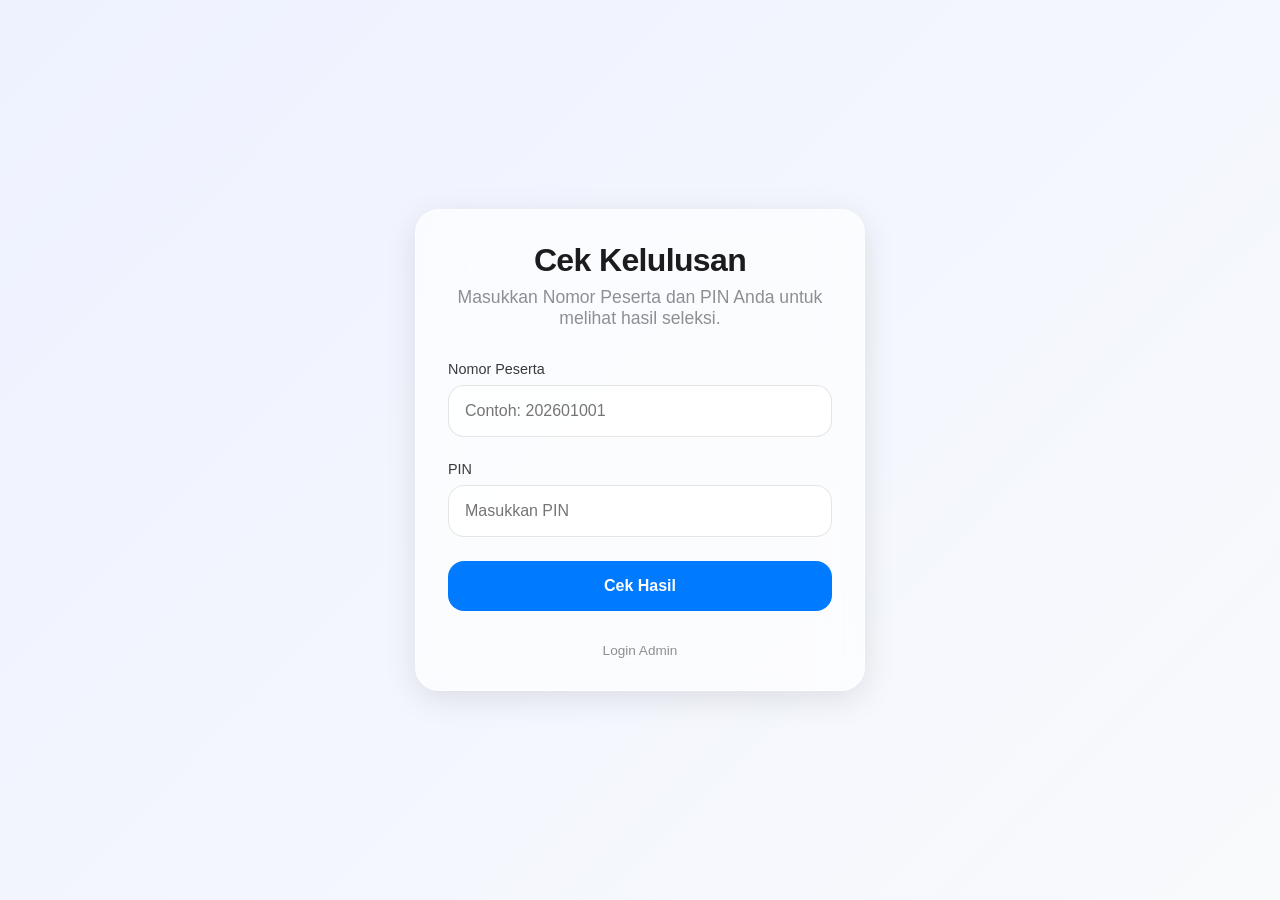
<file: index.html>
<!DOCTYPE html>
<html lang="en">
<head>
  <meta charset="UTF-8">
  <meta name="viewport" content="width=device-width, initial-scale=1.0">
  <title>Pengumuman Hasil Seleksi</title>
  <link rel="stylesheet" href="style.css">
</head>
<body>
  
  <div class="loader-container" id="loader">
    <div class="spinner"></div>
    <p style="font-weight: 500; color: #1c1c1e;">Memeriksa data...</p>
  </div>

  <div style="min-height: 100vh; display: flex; justify-content: center; align-items: center; padding: 20px;">
    <div class="glass-card fade-in" style="width: 100%; max-width: 450px; text-align: center;">
      <h1 class="title">Cek Kelulusan</h1>
      <p class="subtitle">Masukkan Nomor Peserta dan PIN Anda untuk melihat hasil seleksi.</p>
      
      <form id="loginForm">
        <div class="input-group">
          <label for="nomorPeserta">Nomor Peserta</label>
          <input type="text" id="nomorPeserta" placeholder="Contoh: 202601001" required>
        </div>
        
        <div class="input-group">
          <label for="pin">PIN</label>
          <input type="password" id="pin" placeholder="Masukkan PIN" required>
        </div>
        
        <p id="errorMsg" style="color: var(--danger); font-size: 0.9rem; margin-bottom: 1rem; display: none;"></p>
        
        <button type="submit" class="btn btn-primary">Cek Hasil</button>
      </form>
      
      <div style="margin-top: 2rem; font-size: 0.85rem; color: var(--neutral);">
        <a href="admin.html" style="color: inherit; text-decoration: none;">Login Admin</a>
      </div>
    </div>
  </div>

  <script src="script.js"></script>
</body>
</html>
</file>
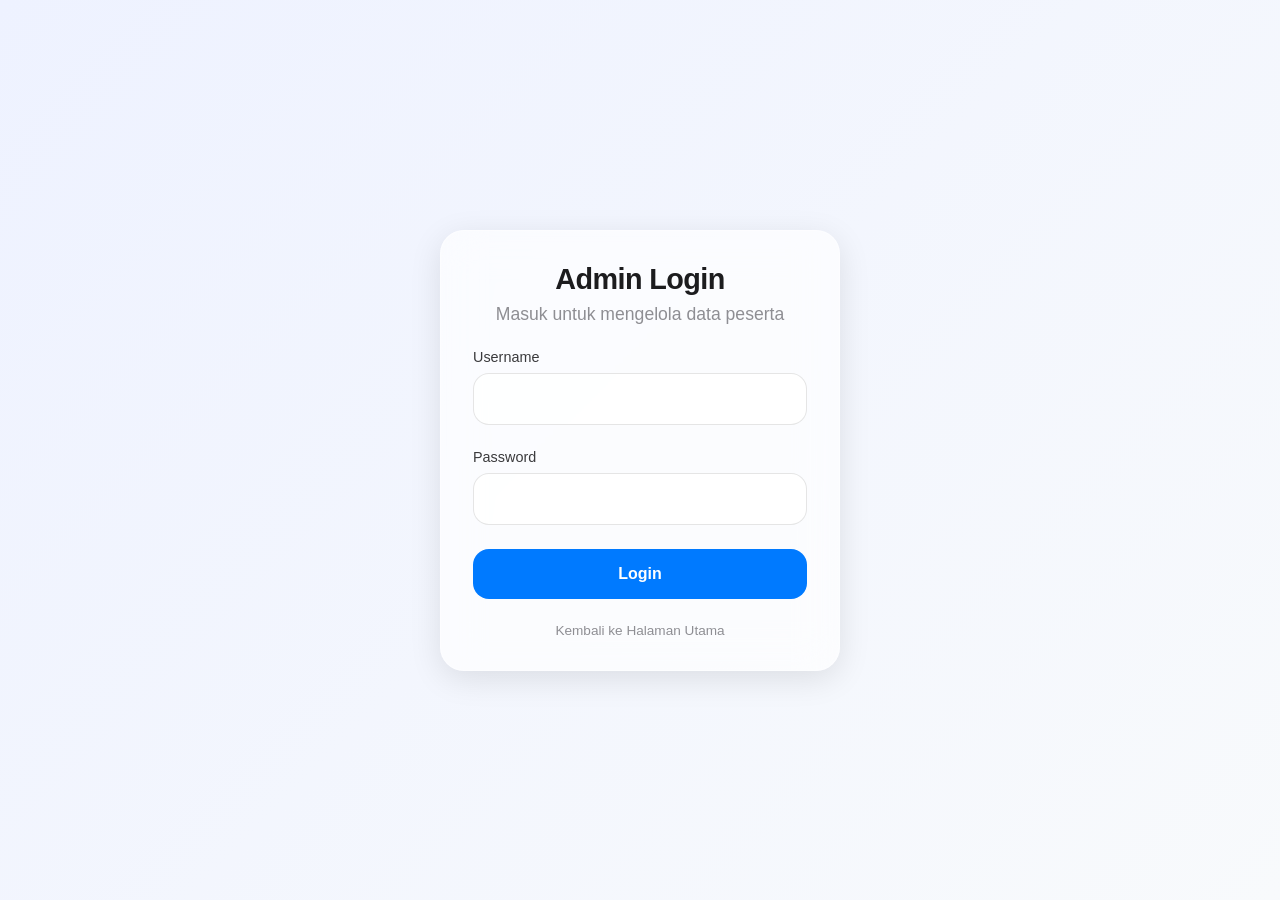
<file: admin.html>
<!DOCTYPE html>
<html lang="en">
<head>
  <meta charset="UTF-8">
  <meta name="viewport" content="width=device-width, initial-scale=1.0">
  <title>Admin - Pengumuman Hasil Seleksi</title>
  <link rel="stylesheet" href="style.css">
</head>
<body>

  <!-- Admin Login -->
  <div id="adminLoginSection" style="min-height: 100vh; display: flex; justify-content: center; align-items: center; padding: 20px;">
    <div class="glass-card fade-in" style="width: 100%; max-width: 400px; text-align: center;">
      <h2 class="title" style="font-size: 1.8rem;">Admin Login</h2>
      <p class="subtitle" style="margin-bottom: 1.5rem;">Masuk untuk mengelola data peserta</p>
      
      <form id="adminLoginForm">
        <div class="input-group">
          <label>Username</label>
          <input type="text" id="adminUsername" required>
        </div>
        <div class="input-group">
          <label>Password</label>
          <input type="password" id="adminPassword" required>
        </div>
        <p id="adminErrorMsg" style="color: var(--danger); font-size: 0.9rem; margin-bottom: 1rem; display: none;">Username atau password salah.</p>
        <button type="submit" class="btn btn-primary">Login</button>
      </form>
      <div style="margin-top: 1.5rem; font-size: 0.85rem;">
        <a href="index.html" style="color: var(--neutral); text-decoration: none;">Kembali ke Halaman Utama</a>
      </div>
    </div>
  </div>

  <!-- Admin Dashboard -->
  <div id="adminDashboardSection" style="display: none;" class="fade-in">
    <div class="admin-container">
      <div class="admin-header">
        <div>
          <h1 style="font-size: 2rem; margin-bottom: 0.25rem;">Dashboard Admin</h1>
          <p style="color: var(--neutral);">Kelola data peserta seleksi</p>
        </div>
        <div>
          <button class="btn btn-secondary" style="width: auto; padding: 0.5rem 1rem; margin-right: 0.5rem;" onclick="exportCSV()">Export CSV</button>
          <button class="btn btn-danger" style="width: auto; padding: 0.5rem 1rem; margin-right: 0.5rem;" onclick="resetData()">Reset Data</button>
          <button class="btn btn-secondary" style="width: auto; padding: 0.5rem 1rem;" onclick="logoutAdmin()">Logout</button>
        </div>
      </div>
      
      <div class="stats-grid">
        <div class="stat-card">
          <div class="stat-value" id="statTotal">0</div>
          <div class="stat-label">Total Peserta</div>
        </div>
        <div class="stat-card">
          <div class="stat-value" id="statLulus" style="color: var(--success);">0</div>
          <div class="stat-label">Lulus</div>
        </div>
        <div class="stat-card">
          <div class="stat-value" id="statTidakLulus" style="color: var(--danger);">0</div>
          <div class="stat-label">Tidak Lulus</div>
        </div>
        <div class="stat-card">
          <div class="stat-value" id="statSedang" style="color: var(--neutral);">0</div>
          <div class="stat-label">Sedang Diseleksi</div>
        </div>
      </div>
      
      <div class="table-container">
        <div class="table-header-actions">
          <input type="text" id="searchInput" class="search-input" placeholder="Cari nama atau nomor peserta...">
          <button class="btn btn-primary" style="width: auto; padding: 0.75rem 1.5rem;" onclick="openModal()">+ Tambah Peserta</button>
        </div>
        <div style="overflow-x: auto;">
          <table>
            <thead>
              <tr>
                <th>No. Peserta</th>
                <th>NISN</th>
                <th>Nama</th>
                <th>Status</th>
                <th>Aksi</th>
              </tr>
            </thead>
            <tbody id="participantTableBody">
              <!-- Rows will be populated by JS -->
            </tbody>
          </table>
        </div>
      </div>
    </div>
  </div>

  <!-- Modal Form -->
  <div class="modal" id="participantModal">
    <div class="modal-content">
      <div class="modal-header">
        <h2 id="modalTitle">Tambah Peserta</h2>
        <button class="close-modal" onclick="closeModal()">&times;</button>
      </div>
      <form id="participantForm">
        <input type="hidden" id="formId">
        
        <div style="display: grid; grid-template-columns: 1fr 1fr; gap: 1rem;">
          <div class="input-group">
            <label>Nomor Peserta *</label>
            <input type="text" id="formNomorPeserta" required>
          </div>
          <div class="input-group">
            <label>PIN *</label>
            <input type="text" id="formPin" required>
          </div>
        </div>
        
        <div style="display: grid; grid-template-columns: 1fr 1fr; gap: 1rem;">
          <div class="input-group">
            <label>NISN</label>
            <input type="text" id="formNisn">
          </div>
          <div class="input-group">
            <label>Nomor Registrasi</label>
            <input type="text" id="formNomorRegistrasi">
          </div>
        </div>
        
        <div class="input-group">
          <label>Nama Lengkap *</label>
          <input type="text" id="formNama" required>
        </div>
        
        <div style="display: grid; grid-template-columns: 1fr 1fr; gap: 1rem;">
          <div class="input-group">
            <label>Kelas Ditempatkan</label>
            <input type="text" id="formKelas">
          </div>
          <div class="input-group">
            <label>Nomor Presensi</label>
            <input type="number" id="formPresensi">
          </div>
        </div>
        
        <div style="display: grid; grid-template-columns: 1fr 1fr; gap: 1rem;">
          <div class="input-group">
            <label>Tanggal Lahir</label>
            <input type="text" id="formTglLahir" placeholder="Contoh: 12 Mei 2007">
          </div>
          <div class="input-group">
            <label>Asal Sekolah</label>
            <input type="text" id="formAsalSekolah">
          </div>
        </div>
        
        <div style="display: grid; grid-template-columns: 1fr 1fr; gap: 1rem;">
          <div class="input-group">
            <label>Kabupaten/Kota</label>
            <input type="text" id="formKabKota">
          </div>
          <div class="input-group">
            <label>Provinsi</label>
            <input type="text" id="formProvinsi">
          </div>
        </div>
        
        <div class="input-group">
          <label>Status *</label>
          <select id="formStatus" required>
            <option value="LULUS">LULUS</option>
            <option value="TIDAK LULUS">TIDAK LULUS</option>
            <option value="SEDANG DISELEKSI">SEDANG DISELEKSI</option>
          </select>
        </div>
        
        <div style="margin-top: 2rem; display: flex; justify-content: flex-end; gap: 1rem;">
          <button type="button" class="btn btn-secondary" style="width: auto;" onclick="closeModal()">Batal</button>
          <button type="submit" class="btn btn-primary" style="width: auto;">Simpan Data</button>
        </div>
      </form>
    </div>
  </div>

  <script src="script.js"></script>
  <script src="admin.js"></script>
</body>
</html>
</file>
<file: style.css>
:root {
  --primary: #007AFF;
  --primary-dark: #0056b3;
  --success: #34C759;
  --danger: #FF3B30;
  --neutral: #8E8E93;
  --bg-gradient: linear-gradient(135deg, #eef2ff, #f8fafc);
  --glass-bg: rgba(255, 255, 255, 0.65);
  --glass-border: rgba(255, 255, 255, 0.4);
  --glass-shadow: 0 8px 32px rgba(0, 0, 0, 0.1);
  --font-family: -apple-system, BlinkMacSystemFont, "SF Pro Display", "Helvetica Neue", Arial, sans-serif;
}

* {
  box-sizing: border-box;
  margin: 0;
  padding: 0;
  font-family: var(--font-family);
}

body {
  background: var(--bg-gradient);
  min-height: 100vh;
  color: #1c1c1e;
  -webkit-font-smoothing: antialiased;
}

/* Glass Card */
.glass-card {
  background: var(--glass-bg);
  backdrop-filter: blur(20px);
  -webkit-backdrop-filter: blur(20px);
  border: 1px solid var(--glass-border);
  border-radius: 24px;
  box-shadow: var(--glass-shadow);
  padding: 2rem;
}

/* Typography */
h1, h2, h3 {
  font-weight: 600;
  letter-spacing: -0.02em;
}

.title {
  font-size: 2rem;
  margin-bottom: 0.5rem;
}

.subtitle {
  font-size: 1.1rem;
  color: var(--neutral);
  margin-bottom: 2rem;
}

/* Inputs */
.input-group {
  margin-bottom: 1.5rem;
  text-align: left;
}

.input-group label {
  display: block;
  font-size: 0.9rem;
  font-weight: 500;
  margin-bottom: 0.5rem;
  color: #3a3a3c;
}

.input-group input, .input-group select {
  width: 100%;
  padding: 1rem;
  border-radius: 16px;
  border: 1px solid rgba(0,0,0,0.1);
  background: rgba(255,255,255,0.8);
  font-size: 1rem;
  transition: all 0.3s ease;
}

.input-group input:focus, .input-group select:focus {
  outline: none;
  border-color: var(--primary);
  box-shadow: 0 0 0 4px rgba(0, 122, 255, 0.1);
  background: #fff;
}

/* Buttons */
.btn {
  display: inline-block;
  width: 100%;
  padding: 1rem;
  border-radius: 16px;
  border: none;
  font-size: 1rem;
  font-weight: 600;
  cursor: pointer;
  transition: all 0.3s ease;
  text-align: center;
}

.btn-primary {
  background: var(--primary);
  color: white;
}

.btn-primary:hover {
  background: var(--primary-dark);
  transform: translateY(-2px);
  box-shadow: 0 4px 12px rgba(0, 122, 255, 0.3);
}

.btn-danger {
  background: var(--danger);
  color: white;
}

.btn-secondary {
  background: rgba(0,0,0,0.05);
  color: #1c1c1e;
}

/* Loader */
.loader-container {
  display: none;
  position: fixed;
  top: 0; left: 0; right: 0; bottom: 0;
  background: rgba(255,255,255,0.5);
  backdrop-filter: blur(10px);
  z-index: 1000;
  justify-content: center;
  align-items: center;
  flex-direction: column;
}

.spinner {
  width: 50px;
  height: 50px;
  border: 4px solid rgba(0, 122, 255, 0.2);
  border-top-color: var(--primary);
  border-radius: 50%;
  animation: spin 1s linear infinite;
  margin-bottom: 1rem;
}

@keyframes spin {
  to { transform: rotate(360deg); }
}

/* Animations */
.fade-in {
  animation: fadeIn 0.5s ease forwards;
}

@keyframes fadeIn {
  from { opacity: 0; transform: translateY(10px); }
  to { opacity: 1; transform: translateY(0); }
}

/* Result Page Specifics */
body.result-page {
  background: #0f0f10;
  color: white;
  margin: 0;
  padding: 0;
}

.result-header {
  background: linear-gradient(90deg, #0c3c78, #0f6fb6);
  padding: 2rem 4rem;
  display: flex;
  justify-content: space-between;
  align-items: center;
  height: 180px;
  animation: slideDown 0.6s ease;
}

@keyframes slideDown {
  from { transform: translateY(-100%); }
  to { transform: translateY(0); }
}

.header-text h1 {
  font-size: 2.5rem;
  margin-bottom: 0.5rem;
  text-shadow: 0 2px 10px rgba(0,0,0,0.2);
}

.header-text p {
  font-size: 1.2rem;
  opacity: 0.9;
}

.header-logo {
  font-size: 1.5rem;
  font-weight: bold;
  opacity: 0.8;
}

.result-content {
  padding: 40px;
  max-width: 1200px;
  margin: 0 auto;
  display: grid;
  grid-template-columns: 1fr 350px;
  gap: 40px;
  position: relative;
}

.watermark {
  position: absolute;
  top: 50%;
  left: 50%;
  transform: translate(-50%, -50%) rotate(-30deg);
  font-size: 8rem;
  font-weight: 900;
  color: rgba(255,255,255,0.02);
  pointer-events: none;
  white-space: nowrap;
  z-index: 0;
}

.info-panel {
  z-index: 1;
}

.identitas-top {
  color: #8E8E93;
  font-size: 0.9rem;
  margin-bottom: 0.5rem;
  letter-spacing: 1px;
}

.nama-peserta {
  font-size: 3rem;
  font-weight: 700;
  margin-bottom: 0.5rem;
}

.penempatan {
  font-size: 1.2rem;
  color: #a1a1aa;
  margin-bottom: 2rem;
}

.data-grid {
  display: grid;
  grid-template-columns: 1fr 1fr;
  gap: 1.5rem;
  margin-bottom: 3rem;
}

.data-item {
  border-bottom: 1px solid rgba(255,255,255,0.1);
  padding-bottom: 0.5rem;
}

.data-label {
  font-size: 0.85rem;
  color: #8E8E93;
  margin-bottom: 0.25rem;
}

.data-value {
  font-size: 1.1rem;
  font-weight: 600;
}

.qr-panel {
  z-index: 1;
}

.qr-card {
  background: white;
  border-radius: 16px;
  padding: 2rem;
  text-align: center;
  color: #1c1c1e;
  box-shadow: 0 20px 40px rgba(0,0,0,0.3);
  transition: transform 0.3s ease;
}

.qr-card:hover {
  transform: translateY(-5px);
}

.qr-placeholder {
  width: 200px;
  height: 200px;
  margin: 0 auto 1rem;
  display: flex;
  justify-content: center;
  align-items: center;
}

.qr-caption {
  font-size: 0.85rem;
  color: #8E8E93;
}

.reg-box {
  background: #f2f2f2;
  color: #1c1c1e;
  padding: 1.5rem;
  border-radius: 12px;
  margin-top: 2rem;
  z-index: 1;
  position: relative;
}

.reg-box h3 {
  margin-bottom: 0.5rem;
}

.reg-box p {
  font-size: 0.95rem;
  color: #3a3a3c;
  margin-bottom: 1rem;
}

.reg-box a {
  color: var(--primary);
  font-weight: 600;
  text-decoration: none;
}

.action-buttons {
  margin-top: 2rem;
  display: flex;
  gap: 1rem;
  z-index: 1;
  position: relative;
}

.btn-glass {
  background: rgba(255,255,255,0.1);
  backdrop-filter: blur(10px);
  border: 1px solid rgba(255,255,255,0.2);
  color: white;
  padding: 0.75rem 1.5rem;
  border-radius: 100px;
  cursor: pointer;
  transition: all 0.2s;
}

.btn-glass:hover {
  background: rgba(255,255,255,0.2);
}

/* Admin Page */
.admin-container {
  max-width: 1200px;
  margin: 2rem auto;
  padding: 0 1rem;
}

.admin-header {
  display: flex;
  justify-content: space-between;
  align-items: center;
  margin-bottom: 2rem;
}

.stats-grid {
  display: grid;
  grid-template-columns: repeat(auto-fit, minmax(200px, 1fr));
  gap: 1.5rem;
  margin-bottom: 2rem;
}

.stat-card {
  background: var(--glass-bg);
  backdrop-filter: blur(20px);
  border: 1px solid var(--glass-border);
  border-radius: 16px;
  padding: 1.5rem;
  text-align: center;
}

.stat-value {
  font-size: 2.5rem;
  font-weight: 700;
  color: var(--primary);
}

.stat-label {
  color: var(--neutral);
  font-size: 0.9rem;
  text-transform: uppercase;
  letter-spacing: 1px;
}

.table-container {
  background: var(--glass-bg);
  backdrop-filter: blur(20px);
  border: 1px solid var(--glass-border);
  border-radius: 16px;
  overflow: hidden;
  box-shadow: var(--glass-shadow);
}

.table-header-actions {
  padding: 1.5rem;
  display: flex;
  justify-content: space-between;
  align-items: center;
  border-bottom: 1px solid rgba(0,0,0,0.05);
}

.search-input {
  padding: 0.75rem 1rem;
  border-radius: 100px;
  border: 1px solid rgba(0,0,0,0.1);
  width: 300px;
  background: rgba(255,255,255,0.5);
}

table {
  width: 100%;
  border-collapse: collapse;
}

th, td {
  padding: 1rem 1.5rem;
  text-align: left;
  border-bottom: 1px solid rgba(0,0,0,0.05);
}

th {
  font-weight: 600;
  color: var(--neutral);
  font-size: 0.85rem;
  text-transform: uppercase;
  letter-spacing: 0.05em;
}

tbody tr {
  transition: background 0.2s;
}

tbody tr:hover {
  background: rgba(255,255,255,0.5);
}

.status-badge {
  padding: 0.25rem 0.75rem;
  border-radius: 100px;
  font-size: 0.8rem;
  font-weight: 600;
}

.status-lulus { background: #e8f5e9; color: #2e7d32; }
.status-tidak-lulus { background: #ffebee; color: #c62828; }
.status-sedang { background: #f5f5f5; color: #616161; }

.action-links button {
  background: none;
  border: none;
  color: var(--primary);
  cursor: pointer;
  font-weight: 500;
  margin-right: 0.5rem;
}

.action-links button.delete {
  color: var(--danger);
}

/* Modal */
.modal {
  display: none;
  position: fixed;
  top: 0; left: 0; right: 0; bottom: 0;
  background: rgba(0,0,0,0.4);
  backdrop-filter: blur(5px);
  z-index: 1000;
  justify-content: center;
  align-items: center;
}

.modal-content {
  background: white;
  border-radius: 24px;
  padding: 2rem;
  width: 100%;
  max-width: 500px;
  max-height: 90vh;
  overflow-y: auto;
  box-shadow: 0 20px 40px rgba(0,0,0,0.2);
  animation: fadeIn 0.3s ease;
}

.modal-header {
  display: flex;
  justify-content: space-between;
  align-items: center;
  margin-bottom: 1.5rem;
}

.close-modal {
  background: none;
  border: none;
  font-size: 1.5rem;
  cursor: pointer;
  color: var(--neutral);
}

/* Responsive */
@media (max-width: 768px) {
  .result-header {
    padding: 1.5rem;
    height: auto;
    flex-direction: column;
    text-align: center;
    gap: 1rem;
  }
  
  .header-text h1 {
    font-size: 1.8rem;
  }
  
  .result-content {
    grid-template-columns: 1fr;
    padding: 20px;
  }
  
  .data-grid {
    grid-template-columns: 1fr;
  }
  
  .stats-grid {
    grid-template-columns: 1fr 1fr;
  }
  
  .table-header-actions {
    flex-direction: column;
    gap: 1rem;
  }
  
  .search-input {
    width: 100%;
  }
  
  .table-container {
    overflow-x: auto;
  }
}

/* Print Styles */
@media print {
  body {
    background: white;
    color: black;
  }
  .result-header {
    background: white !important;
    color: black !important;
    border-bottom: 2px solid black;
    padding: 1rem 0;
  }
  .header-text h1 {
    color: black;
    text-shadow: none;
  }
  .header-text p, .header-logo {
    color: black;
  }
  .action-buttons {
    display: none;
  }
  .qr-card {
    box-shadow: none;
    border: 1px solid #ccc;
  }
  .data-item {
    border-bottom: 1px solid #ccc;
  }
  .identitas-top, .penempatan, .data-label {
    color: #555;
  }
  .watermark {
    color: rgba(0,0,0,0.05);
  }
}
</file>
